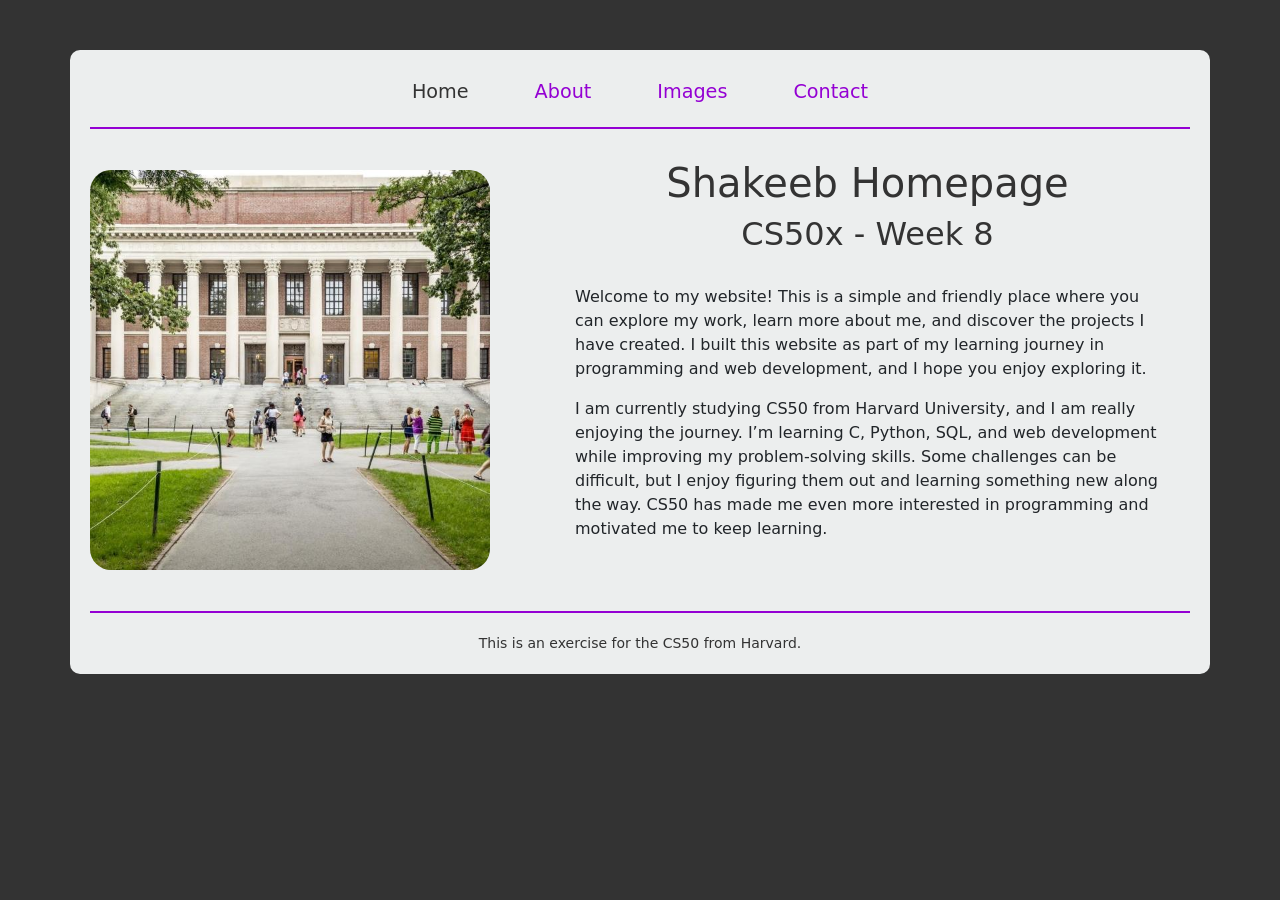
<file: index.html>
<!DOCTYPE html>

<html lang="en">
    <head>
        <!-- Required meta tags -->
        <meta charset="utf-8">
        <meta name="viewport" content="width=device-width">

        <link href="https://cdn.jsdelivr.net/npm/bootstrap@5.1.3/dist/css/bootstrap.min.css" rel="stylesheet" integrity="sha384-1BmE4kWBq78iYhFldvKuhfTAU6auU8tT94WrHftjDbrCEXSU1oBoqyl2QvZ6jIW3" crossorigin="anonymous">
        <script src="https://cdn.jsdelivr.net/npm/bootstrap@5.1.3/dist/js/bootstrap.bundle.min.js" integrity="sha384-ka7Sk0Gln4gmtz2MlQnikT1wXgYsOg+OMhuP+IlRH9sENBO0LRn5q+8nbTov4+1p" crossorigin="anonymous"></script>
        <link href="styles.css" rel="stylesheet">
        <title>Shakeeb Webpage</title>
    </head>
    <body>
        <div class="container">
             <ul class="nav justify-content-center">
                <li class="nav-item">
                    <a class="nav-link active" href="#">Home</a>
                </li>
                <li class="nav-item">
                    <a class="nav-link" href="aboutme.html">About</a>
                </li>
                <li class="nav-item">
                    <a class="nav-link" href="images.html">Images</a>
                </li>
                <li class="nav-item">
                    <a class="nav-link" href="contact.html">Contact</a>
                </li>
            </ul>
            <div class="content-box">
                <div class="content-box-item img-box">
                    <img src="harvard.jpeg" alt="Harvard University">
                </div>
                <div class="content-box-item">
                    <h1>Shakeeb Homepage</h1>
                    <h2>CS50x - Week 8</h2>
                    <br>
                    <p>Welcome to my website! This is a simple and friendly place where you can explore my work, learn more about me, and discover the projects I have created. I built this website as part of my learning journey in programming and web development, and I hope you enjoy exploring it.</p>
                    <p>I am currently studying CS50 from Harvard University, and I am really enjoying the journey. I’m learning C, Python, SQL, and web development while improving my problem-solving skills. Some challenges can be difficult, but I enjoy figuring them out and learning something new along the way. CS50 has made me even more interested in programming and motivated me to keep learning.</p>
                    <br>
                </div>
            </div>
            <footer>
                This is an exercise for the CS50 from Harvard.
            </footer>
        </div>
    </body>
</html>
</file>
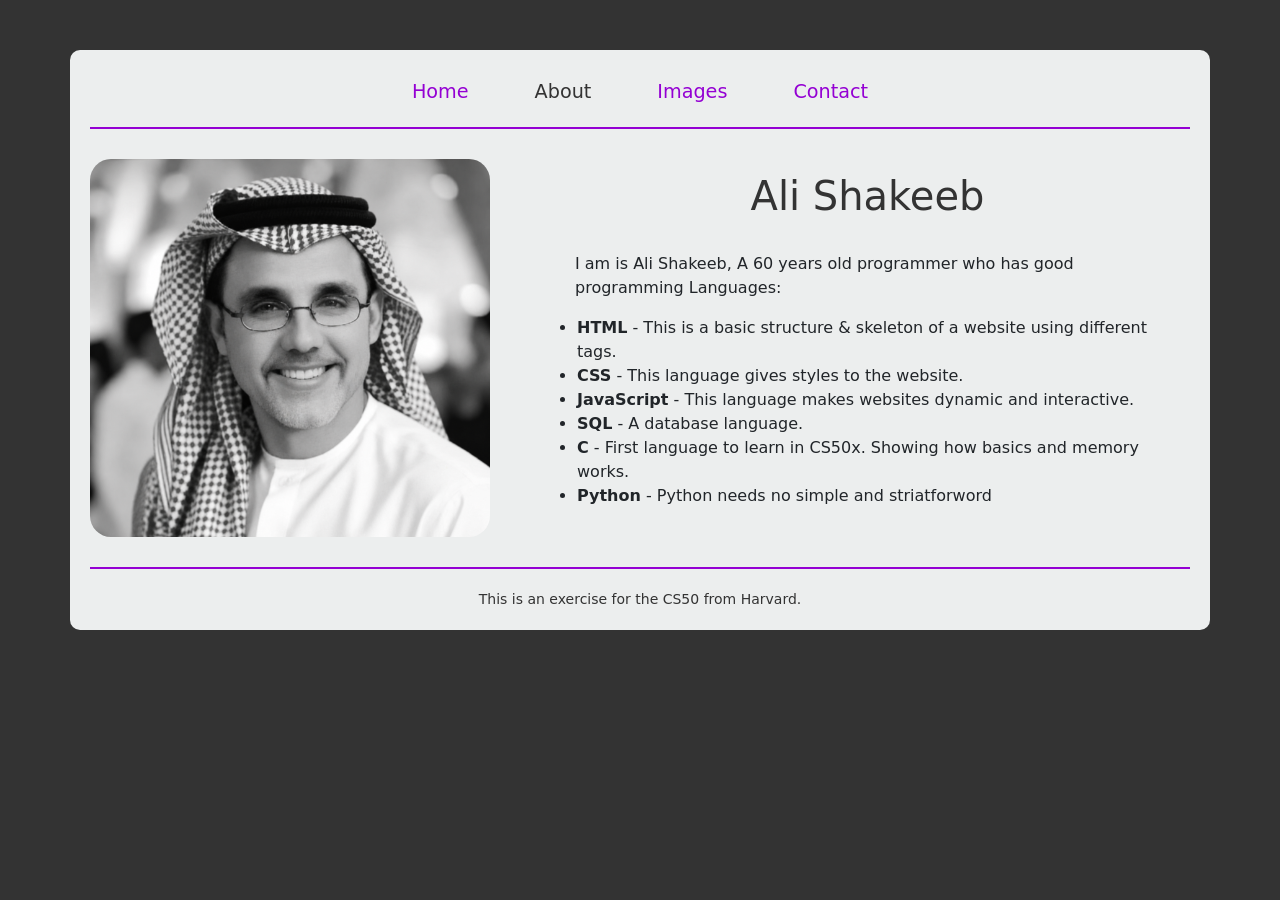
<file: aboutme.html>
<!DOCTYPE html>

<html lang="en">
    <head>
        <!-- Required meta tags -->
        <meta charset="utf-8">
        <meta name="viewport" content="width=device-width">

        <link href="https://cdn.jsdelivr.net/npm/bootstrap@5.1.3/dist/css/bootstrap.min.css" rel="stylesheet" integrity="sha384-1BmE4kWBq78iYhFldvKuhfTAU6auU8tT94WrHftjDbrCEXSU1oBoqyl2QvZ6jIW3" crossorigin="anonymous">
        <script src="https://cdn.jsdelivr.net/npm/bootstrap@5.1.3/dist/js/bootstrap.bundle.min.js" integrity="sha384-ka7Sk0Gln4gmtz2MlQnikT1wXgYsOg+OMhuP+IlRH9sENBO0LRn5q+8nbTov4+1p" crossorigin="anonymous"></script>
        <link href="styles.css" rel="stylesheet">
        <title>Shakeeb Webpage</title>
    </head>
    <body>
        <div class="container">
             <ul class="nav justify-content-center">
                <li class="nav-item">
                    <a class="nav-link" href="index.html">Home</a>
                </li>
                <li class="nav-item">
                    <a class="nav-link active" href="#">About</a>
                </li>
                <li class="nav-item">
                    <a class="nav-link" href="images.html">Images</a>
                </li>
                <li class="nav-item">
                    <a class="nav-link" href="contact.html">Contact</a>
                </li>
            </ul>
            <div class="content-box">
                <div class="content-box-item img-box">
                    <img src="face.png" alt="my face">
                </div>
                <div class="content-box-item">
                    <h1>Ali Shakeeb</h1>
                    <br>
                    <p>I am is Ali Shakeeb, A 60 years old programmer who has good programming Languages:</p>
                    <ul>
                        <li><strong>HTML</strong> - This is a basic structure & skeleton of a website using different tags.</li>
                        <li><strong>CSS</strong> - This language gives styles to the website.</li>
                        <li><strong>JavaScript</strong> - This language makes websites dynamic and interactive.</li>
                        <li><strong>SQL</strong> - A database language.</li>
                        <li><strong>C</strong> - First language to learn in CS50x. Showing how basics and memory works.</li>
                        <li><strong>Python</strong> - Python needs no simple and striatforword</li>
                    </ul>
                </div>
            </div>
            <footer>
                This is an exercise for the CS50 from Harvard.
            </footer>
        </div>
    </body>
</html>
</file>
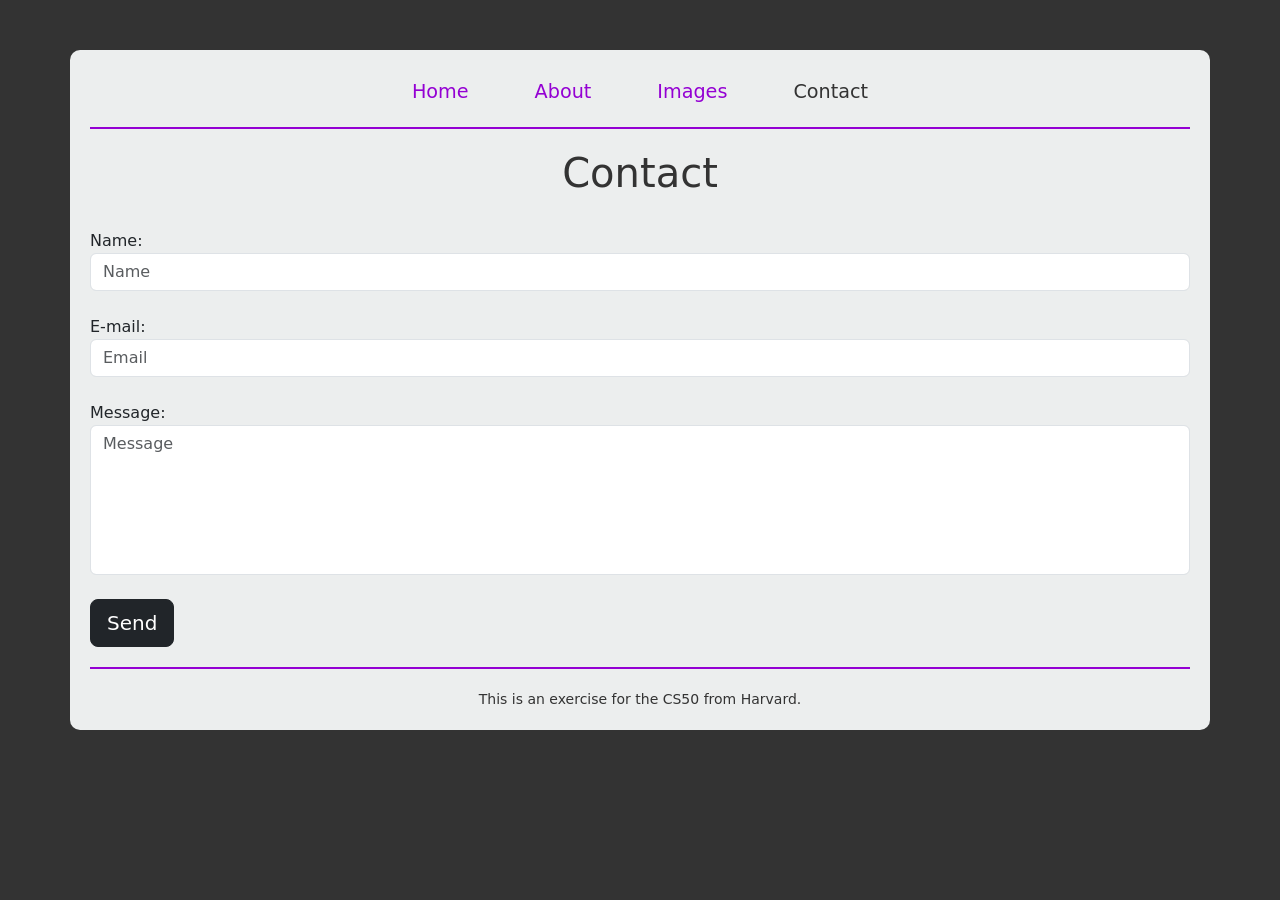
<file: contact.html>
<!DOCTYPE html>

<html lang="en">
    <head>
        <!-- Required meta tags -->
        <meta charset="utf-8">
        <meta name="viewport" content="width=device-width">

        <link href="https://cdn.jsdelivr.net/npm/bootstrap@5.1.3/dist/css/bootstrap.min.css" rel="stylesheet" integrity="sha384-1BmE4kWBq78iYhFldvKuhfTAU6auU8tT94WrHftjDbrCEXSU1oBoqyl2QvZ6jIW3" crossorigin="anonymous">
        <script src="https://cdn.jsdelivr.net/npm/bootstrap@5.1.3/dist/js/bootstrap.bundle.min.js" integrity="sha384-ka7Sk0Gln4gmtz2MlQnikT1wXgYsOg+OMhuP+IlRH9sENBO0LRn5q+8nbTov4+1p" crossorigin="anonymous"></script>
        <link href="styles.css" rel="stylesheet">
        <title>Shakeeb Webpage</title>
    </head>
    <body>
        <div class="container">
             <ul class="nav justify-content-center">
                <li class="nav-item">
                    <a class="nav-link" href="index.html">Home</a>
                </li>
                <li class="nav-item">
                    <a class="nav-link" href="aboutme.html">About</a>
                </li>
                <li class="nav-item">
                    <a class="nav-link" href="images.html">Images</a>
                </li>
                <li class="nav-item">
                    <a class="nav-link active" href="#">Contact</a>
                </li>
            </ul>
            <h1>Contact </h1>
            
            <br>
            <form onsubmit="sendMessage(); return false;">
                <div class="alert alert-danger alert-dismissible fade show">
                    Please fill all the fields.
                </div>
                <div class="form-group">
                    <label for="name">Name:</label>
                    <input type="text" class="form-control" placeholder="Name" id="name">
                </div>
                <br>
                <div class="form-group">
                    <label for="email">E-mail:</label>
                    <input type="email" class="form-control" placeholder="Email" id="email">
                </div>
                <br>
                <div class="form-group">
                    <label for="message">Message:</label>
                    <textarea class="form-control" row="5" id="message" placeholder="Message"></textarea>
                </div>
                <br>
                <button type="submit" class="btn btn-dark btn-lg">Send</button>
            </form>
            <footer>
                This is an exercise for the CS50 from Harvard.
            </footer>
        </div>
        <script src="script.js"></script>
    </body>
</html>
</file>
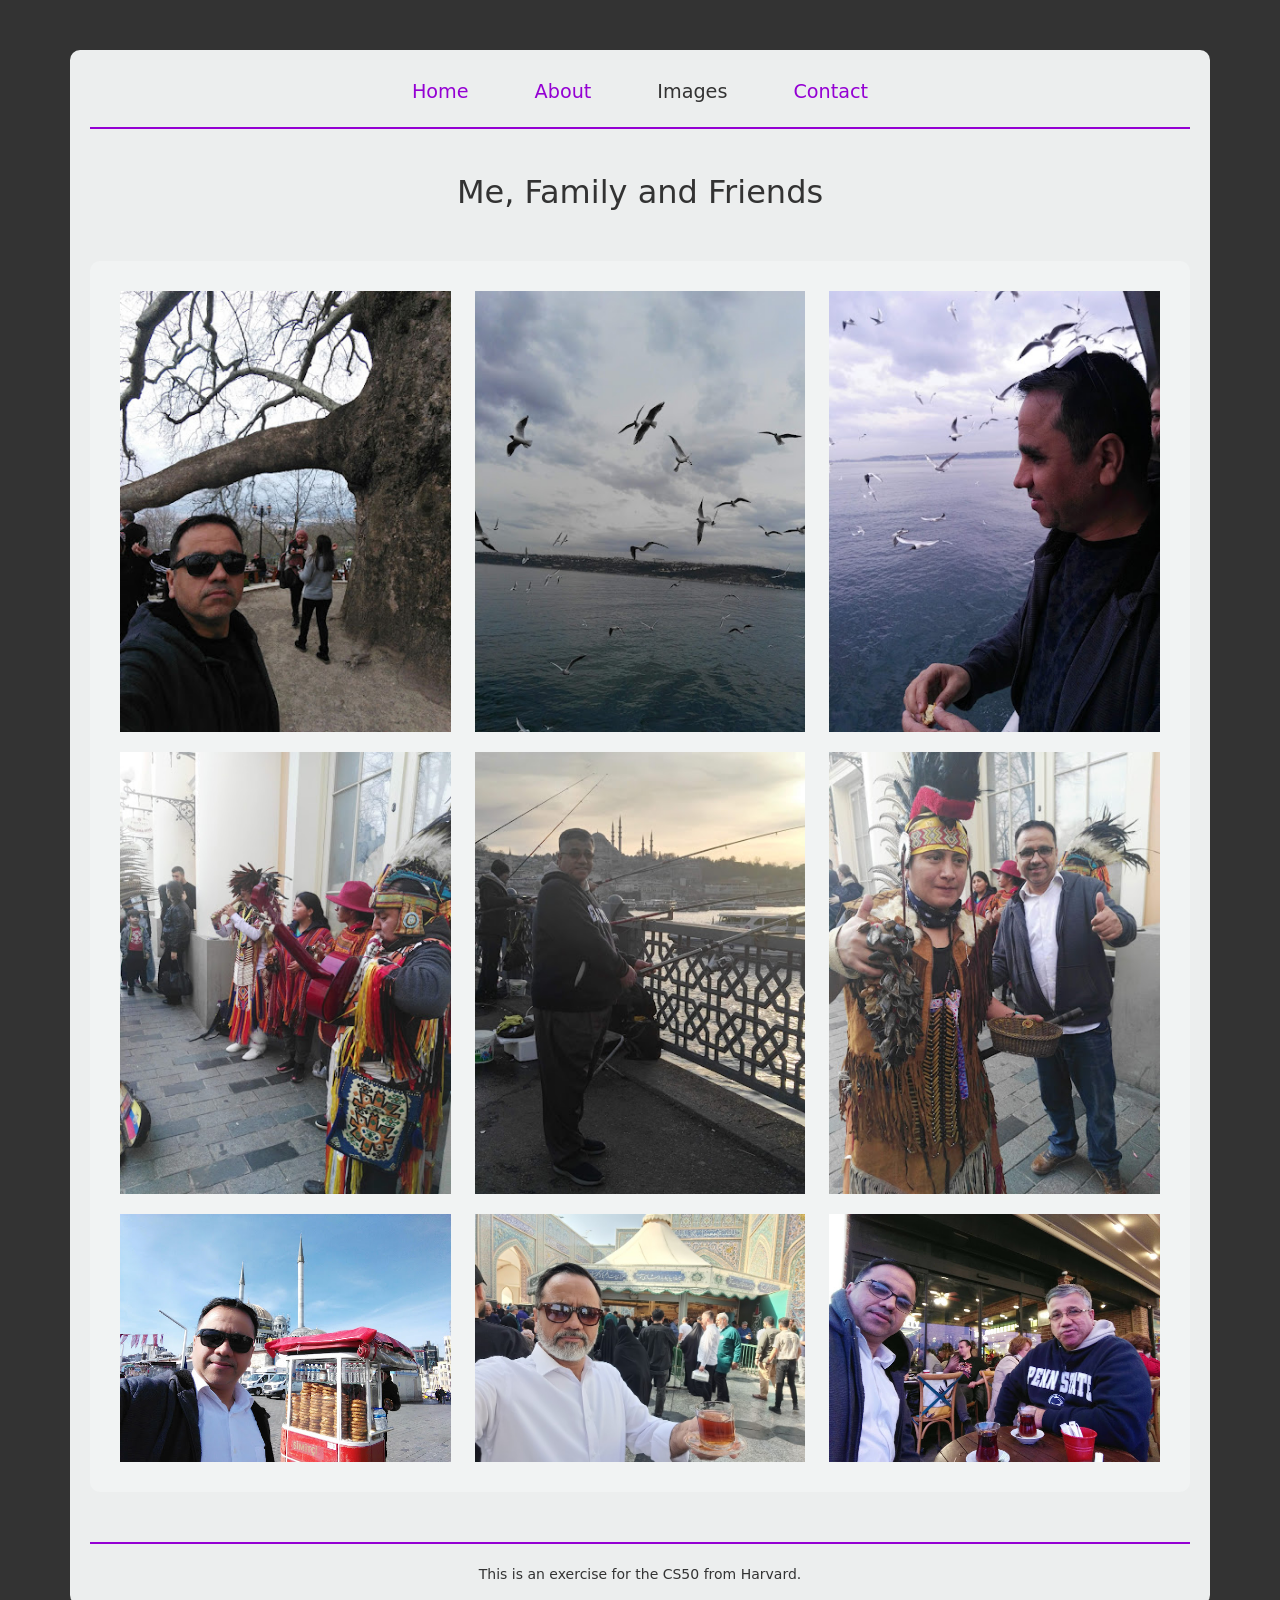
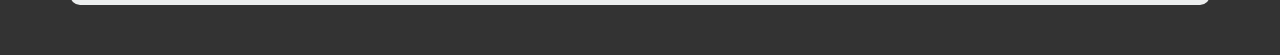
<file: images.html>
<!DOCTYPE html>

<html lang="en">
    <head>
        <!-- Required meta tags -->
        <meta charset="utf-8">
        <meta name="viewport" content="width=device-width">

        <link href="https://cdn.jsdelivr.net/npm/bootstrap@5.1.3/dist/css/bootstrap.min.css" rel="stylesheet" integrity="sha384-1BmE4kWBq78iYhFldvKuhfTAU6auU8tT94WrHftjDbrCEXSU1oBoqyl2QvZ6jIW3" crossorigin="anonymous">
        <script src="https://cdn.jsdelivr.net/npm/bootstrap@5.1.3/dist/js/bootstrap.bundle.min.js" integrity="sha384-ka7Sk0Gln4gmtz2MlQnikT1wXgYsOg+OMhuP+IlRH9sENBO0LRn5q+8nbTov4+1p" crossorigin="anonymous"></script>
        <link href="styles.css" rel="stylesheet">
        <title>Shakeeb Webpage</title>
    </head>
    <body>
        <div class="container">
             <ul class="nav justify-content-center">
                <li class="nav-item">
                    <a class="nav-link" href="index.html">Home</a>
                </li>
                <li class="nav-item">
                    <a class="nav-link" href="aboutme.html">About</a>
                </li>
                <li class="nav-item">
                    <a class="nav-link  active" href="#">Images</a>
                </li>
                <li class="nav-item">
                    <a class="nav-link" href="contact.html">Contact</a>
                </li>
            </ul>
            <br>
            <h2>
              Me, Family and Friends
            </h2>

            <div class="container">
                <div class="row">
                  <div class="col">
                    <img src="images/meTurky3.jpg" class="img-fluid" alt="img 01">
                  </div>
                  <div class="col">
                    <img src="images/meTurky1.jpg" class="img-fluid" alt="img 02">
                  </div>
                  <div class="col">
                    <img src="images/meTurky2.jpg" class="img-fluid" alt="img 03">
                  </div>
                </div>
                <div class="row">
                    <div class="col">
                      <img src="images/indians.jpg" class="img-fluid" alt="img 04">
                    </div>
                    <div class="col">
                      <img src="images/bro fishing.jpg" class="img-fluid" alt="img 05">
                    </div>
                    <div class="col">
                      <img src="images/indians2.jpg" class="img-fluid" alt="img 06">
                    </div>
                  </div>
                  <div class="row">
                    <div class="col">
                      <img src="images/meTurky.jpg" class="img-fluid" alt="img 07">
                    </div>
                    <div class="col">
                      <img src="images/mashad.jpg" class="img-fluid" alt="img 08">
                    </div>
                    <div class="col">
                      <img src="images/Tea with Bro.jpg" class="img-fluid" alt="img 09">
                    </div>
                  </div>
              </div>


            <footer>
                This is an exercise for the CS50 from Harvard.
            </footer>
        </div>
        <script src="https://code.jquery.com/jquery-3.4.1.slim.min.js" integrity="sha384-J6qa4849blE2+poT4WnyKhv5vZF5SrPo0iEjwBvKU7imGFAV0wwj1yYfoRSJoZ+n" crossorigin="anonymous"></script>
        <script src="https://cdn.jsdelivr.net/npm/@popperjs/core@2.10.2/dist/umd/popper.min.js" integrity="sha384-7+zCNj/IqJ95wo16oMtfsKbZ9ccEh31eOz1HGyDuCQ6wgnyJNSYdrPa03rtR1zdB" crossorigin="anonymous"></script>
        <script src="https://cdn.jsdelivr.net/npm/bootstrap@5.1.3/dist/js/bootstrap.min.js" integrity="sha384-QJHtvGhmr9XOIpI6YVutG+2QOK9T+ZnN4kzFN1RtK3zEFEIsxhlmWl5/YESvpZ13" crossorigin="anonymous"></script>
    </body>
</html>
</file>
<file: styles.css>
body
{
    background-color:#333;
}

.container
{
    background-color:#f2f4f4f7;
    margin-top: 50px;
    margin-bottom: 50px;
    padding:20px;
    border-radius: 10px;

}

.nav
{
    border-bottom: 2px solid #9400D3;
    margin-bottom: 20px;
    padding-bottom: 12px;
    gap: 34px;

}

.nav-link
{
    color: #9400D3;
    font-size: larger;
}

.active
{
    color: #333;
}

.row
{
    width: auto;
    height: auto;
    border: 10px solid transparent;
}

h1
{
    text-align: center;
    color:#333;
    
}

h2
{
    text-align: center;
    color:#333;
}

.content-box
{
    margin-top: 30px;
    display:flex;
    border-radius:15px;
    margin-bottom:30px;
    align-items: center;
}

.content-box-item p
{
    padding: 0 30px;
}

.content-box-item img
{
    width: 400px;
    border-radius: 21px;
    margin-right: 55px;
}


footer
{
    font-size: 14px;
    text-align: center;
    border-top: 2px solid #9400D3;
    padding-top: 20px;
    margin-top: 20px;
    color: #333;
}

textarea
{
    height: 150px!important;
    resize: none;
}

.alert
{
    display: none;
}

.imgReference
{
    text-align: right;
    font-size: 12px;
    line-height: 30px;
}

.contentBig
{
    width:100%;
    max-width:800px;
    margin:auto;
}

@media only screen and (max-width: 800px)
{
    .content-box
    {
        display:block;
        flex: none;
    }

    .img-box
    {
        float: left;
        margin: 20px 20px 0px 20px;
    }
}

@media only screen and (max-width: 450px)
{
    .img-box
    {
        display: none;
    }
    .container
    {
        margin: 0;
        border-radius: 0;
    }
    body
    {
        background-color: #fff;
    }
    h2
    {
        margin-bottom: 30px;
    }
}
</file>
